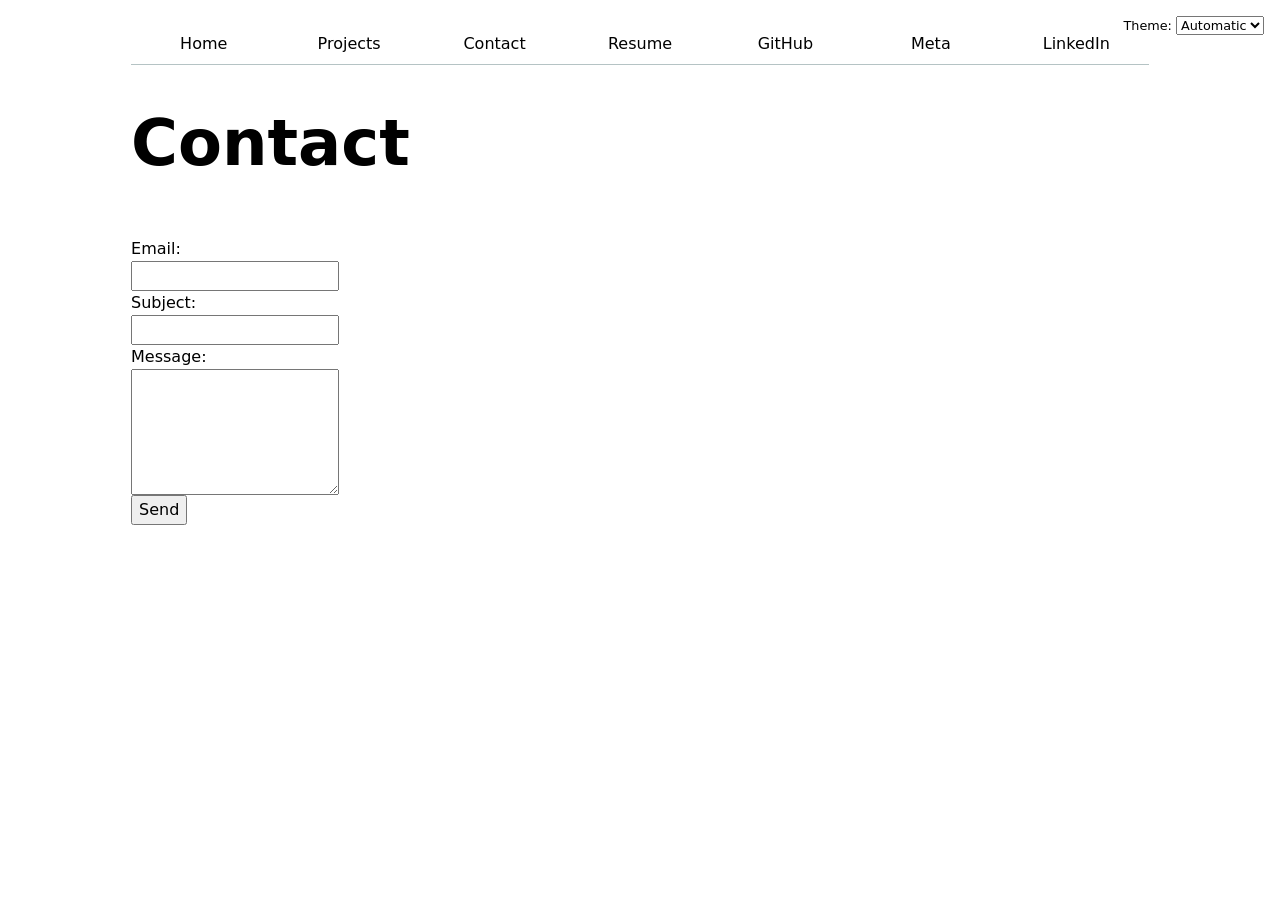
<file: Contact/index.html>
<!DOCTYPE html>
<html lang="en">
<head>
  <meta charset="UTF-8" />
  <meta name="viewport" content="width=device-width, initial-scale=1.0" />
  <title>Contact</title>
  <link rel="stylesheet" href="../style.css" />
  <script src = "../global.js" type = "module"></script>
</head>

<body>

  <h1>Contact</h1>

  <form action="mailto:sahar.g.zahir@gmail.com" method="POST" enctype="text/plain">

    <p>
      <label>
        Email:
        <input type="email" name="email" required>
      </label>

      <label>
        Subject:
        <input type="text" name="subject" required>
      </label>
  
      <label>
        Message:
        <textarea name="body" rows = "5" required></textarea>
      </label>
    
      <button type = "submit">Send</button>

  </form>

</body>
</html>
</file>
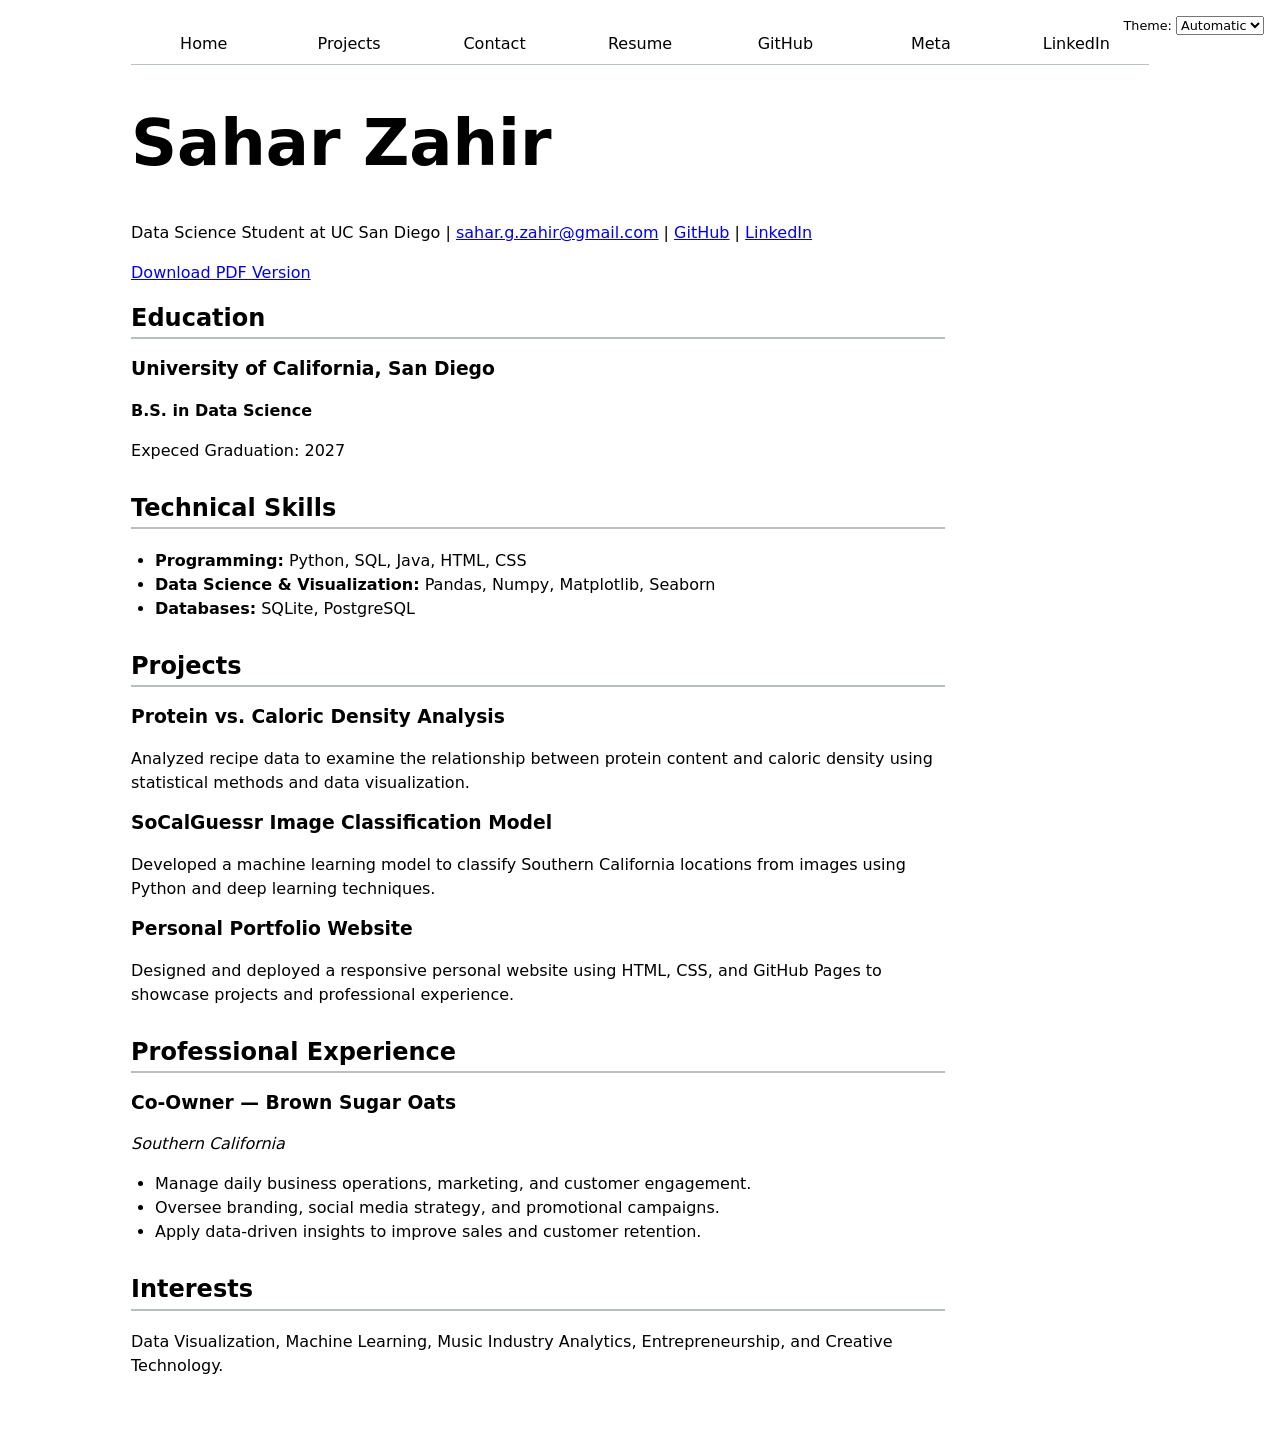
<file: Resume/index.html>
<!DOCTYPE html>
<html lang="en">
<head>
  <meta charset="UTF-8" />
  <meta name="viewport" content="width=device-width, initial-scale=1.0" />
  <title>Resume</title>
  <link rel="stylesheet" href="../style.css" />
  <script src = "../global.js" type = "module"></script>
</head>

<body>

  <main>
    <header>
      <h1>Sahar Zahir</h1>
      <p>
        Data Science Student at UC San Diego |
        <a href = "mailto:sahar.g.zahir@gmail.com">sahar.g.zahir@gmail.com</a> |
        <a href = "https://github.com/saharzahir" target = "_blank" >GitHub</a> |
        <a href = "https://www.linkedin.com/in/sahar-zahir-814258292/" target = "_blank">LinkedIn</a>
      </p>
      <p>
        <a href = "../resume.pdf" target = "_blank"> Download PDF Version</a>
      </p>
    </header>

    <section>
      <h2> Education</h2>
      <article>
        <h3> University of California, San Diego</h3>
        <P><strong>B.S. in Data Science</strong></P>
        <p>Expeced Graduation: 2027</p>
      </article>
    </section>

    <section>
      <h2>Technical Skills</h2>
      <ul>
        <li><strong>Programming:</strong> Python, SQL, Java, HTML, CSS</li>
        <li><strong>Data Science & Visualization:</strong> Pandas, Numpy, Matplotlib, Seaborn</li>
        <li><strong>Databases:</strong> SQLite, PostgreSQL</li>
      </ul>
    </section>

    <section>
      <h2>Projects</h2>
      <article>
        <h3>Protein vs. Caloric Density Analysis</h3>
        <p>
          Analyzed recipe data to examine the relationship between protein content
          and caloric density using statistical methods and data visualization.
        </p>
      </article>

      <article>
        <h3>SoCalGuessr Image Classification Model</h3>
        <p>
          Developed a machine learning model to classify Southern California
          locations from images using Python and deep learning techniques.
        </p>
      </article>

      <article>
        <h3>Personal Portfolio Website</h3>
        <p>
          Designed and deployed a responsive personal website using HTML, CSS,
          and GitHub Pages to showcase projects and professional experience.
        </p>
      </article>
    </section>

    <section>
      <h2>Professional Experience</h2>
      <article>
        <h3>Co-Owner — Brown Sugar Oats</h3>
        <p><em>Southern California</em></p>
        <ul>
          <li>Manage daily business operations, marketing, and customer engagement.</li>
          <li>Oversee branding, social media strategy, and promotional campaigns.</li>
          <li>Apply data-driven insights to improve sales and customer retention.</li>
        </ul>
      </article>
    </section>

    <section>
      <h2>Interests</h2>
      <p>
        Data Visualization, Machine Learning, Music Industry Analytics,
        Entrepreneurship, and Creative Technology.
      </p>
    </section>
  </main>

</body>
</html>
</file>
<file: style.css>
:root {
  --color-accent: oklch(67.901% 0.09191 135.296);
  accent-color: var(--color-accent);
}

body {
  font: 100%/1.5 system-ui;
  max-width: 100ch;
  margin-inline: auto;
  padding: 1rem;
}

html {
  color-scheme: light dark;
}

nav {
  --border-color: oklch(50% 10% 200 / 40%);
  display: flex;
  margin-bottom: 1.5rem;
  border-bottom: 1px solid var(--border-color);
}

nav a {
  flex: 1;
  text-decoration: none;
  color: inherit; 
  text-align: center;
  padding: 0.5em;
}

nav a.current {
  border-bottom: 0.4em solid var(--border-color);
  padding-bottom: 0.1em;
}

nav a:hover {
  border-bottom: 0.4em solid var(--color-accent);
  background-color: color-mix(in oklch, var(--color-accent), canvas 85%);
}

input,
textarea,
button,
select {
  font: inherit;
}

form {
  display: grid;
  grid-template-columns: auto 1fr;
  gap: 1em;
}

form label {
  display: grid;
  grid-template-columns: subgrid;
  grid-column: 1 / -1;
}

button {
  grid-column: 1 / -1;
}

.projects {
  display: grid;
  grid-template-columns: repeat(auto-fill, minmax(15em, 1fr));
  gap: 1em;
}

.projects article {
  display: grid;
  grid-template-rows: subgrid;
  grid-row: span 3;
}

.projects h2 {
  margin: 0;
}

h1 { 
  font-size: 400%;
}

h1, h2, h3, h4, h5, h6 {
  line-height: 1.1;
  text-wrap: balance;
}

main {
  max-width: 80ch;
}

section {
  margin-bottom: 2rem;
}

section h2 {
  border-bottom: 2px solid oklch(80% 3% 200);
  padding-bottom: 0.25em;
}

ul {
  padding-left: 1.5rem;
}

.color-scheme {
  position: absolute;
  top: 1rem;
  right: 1rem; 
  font-size: 80%;
}


#projects-pie-plot {
  max-width: 20em;
  margin-block: 2em;
  overflow: visible;
}

.legend {
  display: grid;
  grid-template-columns: repeat(auto-fill, minmax(9em, 1fr));
  gap: 1em;
}

.legend li {
  display: flex;
  align-items: center;
  gap: 0.5em;
}

.swatch {
  width: 1em;
  aspect-ratio: 1 / 1;
  background: var(--color);
  display: inline-block;
  border-radius: 50%;
}

.container {
  display: flex;
  align-items: center;
  gap: 2em;
}

.legend {
  flex: 1;
}

#projects-pie-plot path {
  cursor: pointer;
  transition: 300ms;
}

#projects-pie-plot:has(path:hover) path:not(:hover) {
  opacity: 0.5;
}

.selected {
  --color: oklch(60% 45% 0) !important;
}

.selected:is(path) {
  fill: var(--color);
}

.legend .selected {
  font-weight: bold;
}

.stats {
  display: grid;
  grid-template-columns: max-content 1fr;
  gap: 0.5rem 1rem;
  margin-block: 1rem;
}

.stats dt {
  font-weight: bold;
  color: gray;
}

.stats dd {
  margin: 0;
}

.gridlines line {
  stroke: lightgray;
  stroke-opacity: 0.5;
}

.gridlines path {
  display: none;
}

circle {
  fill: steelblue;
  transition: 200ms;
  transform-origin: center;
  transform-box: fill-box;
}

circle:hover {
  transform: scale(1.5);
}

circle.selected {
  fill: #ff6b6b;
}

.info {
  display: grid;
  grid-template-columns: max-content 1fr;
  gap: 0.4rem 0.8rem;
  margin: 0;
  transition-duration: 500ms;
  transition-property: opacity, visibility;
}

.info dt {
  font-weight: bold;
  color: gray;
}

.info dd {
  margin: 0;
}

.tooltip {
  position: fixed;
  top: 1em;
  left: 1em;
  background: white;
  padding: 1rem;
  border-radius: 0.5rem;
  box-shadow: 0 4px 16px rgb(0 0 0 / 0.2);
  z-index: 10;
}

.info[hidden]:not(:hover, :focus-within) {
  opacity: 0;
  visibility: hidden;
}

@keyframes marching-ants {
  to {
    stroke-dashoffset: -8;
  }
}

.selection {
  fill-opacity: 0.1;
  stroke: black;
  stroke-opacity: 0.7;
  stroke-dasharray: 5 3;
  animation: marching-ants 2s linear infinite;
}
</file>
